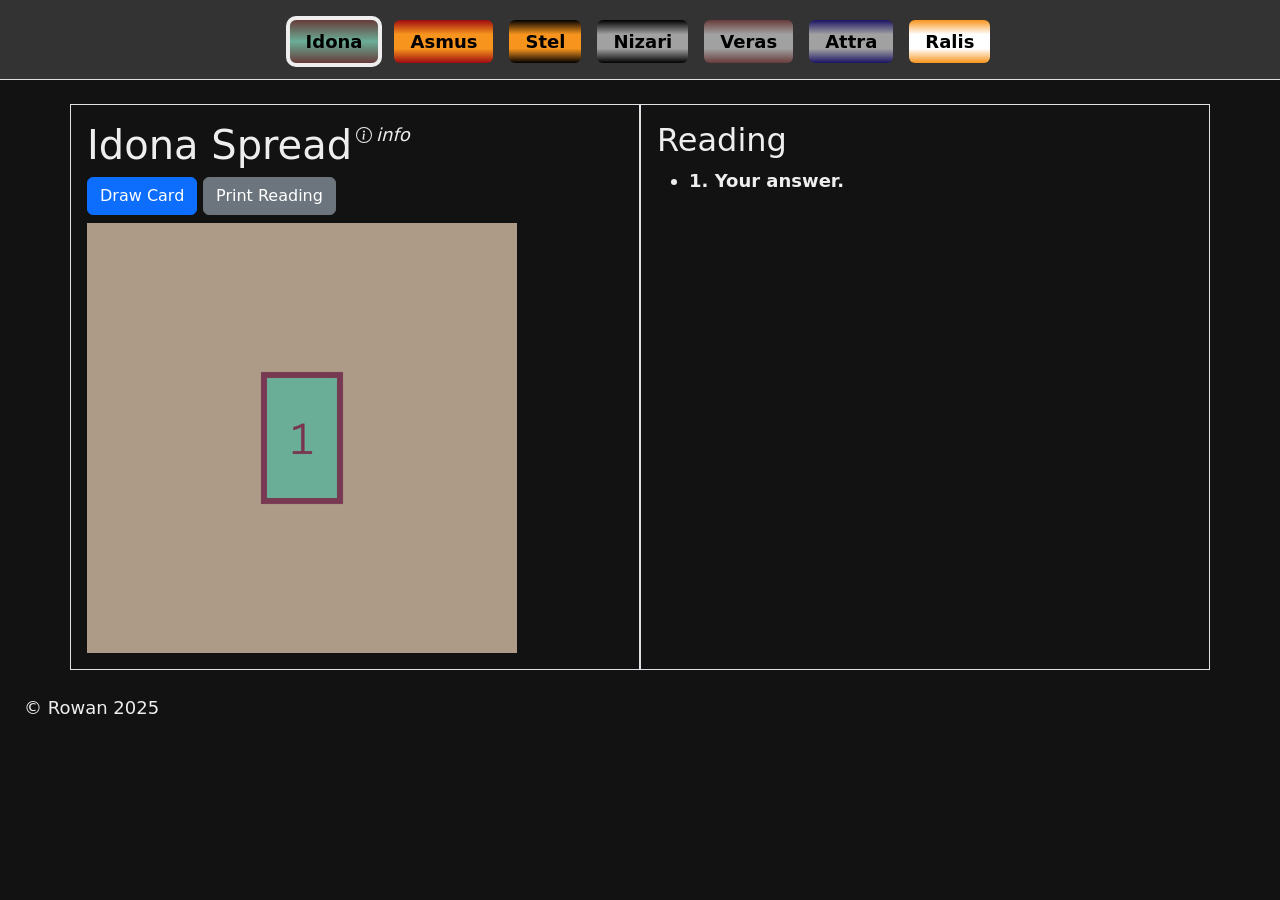
<file: index.html>
<!DOCTYPE html>
<html lang="en">
<head>
  <meta charset="UTF-8">
  <meta name="viewport" content="width=device-width, initial-scale=1.0">
  <title>Jeng-zai Tarot Generator for Choir Campaign</title>
  <link href="https://cdn.jsdelivr.net/npm/bootstrap@5.3.3/dist/css/bootstrap.min.css" rel="stylesheet" integrity="sha384-QWTKZyjpPEjISv5WaRU9OFeRpok6YctnYmDr5pNlyT2bRjXh0JMhjY6hW+ALEwIH" crossorigin="anonymous">
  <link rel="stylesheet" href="./main.css">
</head>
<body>
  <header class="justify-content-center px-3 mb-4 border-bottom">
    <ul class="nav nav-pills gap-3 pb-3 d-flex justify-content-center align-items-center">
      <li id="nav-idona" class="nav-item"><a href="?idona" class="nav-link">Idona</a></li>
      <li id="nav-asmus" class="nav-item"><a href="?asmus" class="nav-link">Asmus</a></li>
      <li id="nav-stel" class="nav-item"><a href="?stel" class="nav-link">Stel</a></li>
      <li id="nav-nizari" class="nav-item"><a href="?nizari" class="nav-link">Nizari</a></li>
      <li id="nav-veras" class="nav-item"><a href="?veras" class="nav-link">Veras</a></li>
      <li id="nav-attra" class="nav-item"><a href="?attra" class="nav-link">Attra</a></li>
      <li id="nav-ralis" class="nav-item"><a href="?ralis" class="nav-link">Ralis</a></li>
    </ul>
    <p id="short" class="col-12 text-center" style="display:none"></p>
  </header>

  <div class="container">
    <div class="row">
      <div class="col border col-md-6 col-12 p-3" style="min-width:455px">
        <div class="sticky">
        <div style="min-height:50px">
          <h1 id="faction" class="me-1" style="float: left">Spread</h1>
          <p id="info" class="info-box d-flex align-items-center">
            <svg xmlns="http://www.w3.org/2000/svg" width="16" height="16" fill="currentColor" class="bi bi-info-circle me-1" viewBox="0 0 16 16">
              <path d="M8 15A7 7 0 1 1 8 1a7 7 0 0 1 0 14m0 1A8 8 0 1 0 8 0a8 8 0 0 0 0 16"/>
              <path d="m8.93 6.588-2.29.287-.082.38.45.083c.294.07.352.176.288.469l-.738 3.468c-.194.897.105 1.319.808 1.319.545 0 1.178-.252 1.465-.598l.088-.416c-.2.176-.492.246-.686.246-.275 0-.375-.193-.304-.533zM9 4.5a1 1 0 1 1-2 0 1 1 0 0 1 2 0"/>
            </svg>
            info
          </p>
        </div>
        <div style="clear:left">
          <p id="long" class="long-description"></p>
        </div>
          <button id="drawButton" type="button" class="btn btn-primary mb-2" onclick="placeCard()">Draw Card</button>
          <button id="printButton" type="button" class="btn btn-secondary mb-2" onclick="window.print()">Print Reading</button>
          <div id="spread" class="sticky">
            <img id="spread-image" src="./images/asmus.png" alt="spread layout" width="430px" onclick="placeCard()" style="cursor:pointer">
          </div>  
        </div>
      </div>
      <div class="col border p-3">
        <h2>Reading</h2>
        <ul id="reading">
        </ul>
      </div>  
    </div>
  </div>

<div class="modal fade" id="warnHeresy" tabindex="-1" aria-labelledby="warnHeresyLabel" aria-hidden="true">
  <div class="modal-dialog">
    <div class="modal-content">
      <div class="modal-header">
        <h1 class="modal-title fs-5" id="warnHeresyLabel">WARNING: Heresy Ahead!</h1>
        <button type="button" class="btn-close" data-bs-dismiss="modal" aria-label="Close"></button>
      </div>
      <div class="modal-body">
        The card you are about to pull is part of a spread that has been declared heretical. Use with extreme caution.
        <br><br>
        <p class="text-center"><b>Proceed?</b></p>
      </div>
      <div class="modal-footer">
        <button type="button" id="loyalty" class="btn btn-primary" data-bs-dismiss="modal">Loyalty (Go Back)</button>
        <button type="button" id="heresy" class="btn btn-danger">Heresy (Proceed)</button>
      </div>
    </div>
  </div>
</div>


  <footer class="m-4">
    © Rowan <span id="year">2025</span>
  </footer>

  <script src="https://ajax.googleapis.com/ajax/libs/jquery/3.7.1/jquery.min.js"></script>
  <script src="https://cdn.jsdelivr.net/npm/bootstrap@5.3.3/dist/js/bootstrap.bundle.min.js" integrity="sha384-YvpcrYf0tY3lHB60NNkmXc5s9fDVZLESaAA55NDzOxhy9GkcIdslK1eN7N6jIeHz" crossorigin="anonymous"></script>
  <script src="./index.js"></script>
</body>
</html>
</file>
<file: main.css>
:root {
  --attra-primary: #1B1464;
  --attra-secondary: #A1A1A1;

  --asmus-primary: #9E0B0F;
  --asmus-secondary: #F7941D;

  --stel-primary: #F7941D;
  --stel-secondary: #000000;

  --nizari-primary: #A1A1A1;
  --nizari-secondary: #000000;

  --idona-primary: #6AAE97;
  --idona-secondary: #673B3A;

  --veras-primary: #673B3A;
  --veras-secondary: #A1A1A1;

  --ralis-primary: #FFFFFF;
  --ralis-secondary: #F7941D;
}

@media (prefers-color-scheme: light) {
  body {
    color: #121212;
    background: #aaa;
    background-color: white;
  }
}

.modal-dialog div {
 background: #333;
 border: 1px solid white;
}
.btn-close {
  background-color: #eee
}

body {
  background-color: #121212;
  color: #eee;
  font-size: large;
}

header {
background-color: #333;
/*
  background-image: linear-gradient(var(--idona-secondary),var(--asmus-secondary), var(--nizari-primary));
*/
  color: white;
}

.sticky {
  position: sticky;
  top: 0px;
}

.info-box {
  cursor: pointer;
  font-style: italic;
}

.long-description {
  padding: 10px;
  background-color: #333;
  color: #eee;
  display: none;
}

.currentQuestion {
  border: 4px solid #eee;
  padding: 2px;
  background-color:#333;
  cursor: crosshair;
}

.currentFaction {
  outline: 4px solid #eee;
}

.currentDraw {
  outline: 10px dotted;
  cursor: crosshair;
}

.unflipped {
  display: none;
}

img.unflipped {
  display: block;
  opacity: 0;
}

.nav-item {
  padding-top: 20px;
}
.nav-item:hover{
  border-bottom: 1px solid white;
  padding-top: 0px;
  padding-bottom: 10px;
}

#nav-idona a {
  color: black;
  font-weight: bold;
  background-image: linear-gradient(to bottom, var(--idona-secondary),var(--idona-primary), var(--idona-secondary));
}
#nav-asmus a {
  color: black;
  font-weight: bold;
  background-image: linear-gradient(to bottom, var(--asmus-primary),var(--asmus-secondary), var(--asmus-secondary), var(--asmus-primary));
}
#nav-stel a {
  color: black;
  font-weight: bold;
  background-image: linear-gradient(to bottom, var(--stel-secondary),var(--stel-primary), var(--stel-primary), var(--stel-secondary));
}
#nav-nizari a {
  color: black;
  font-weight:bold;
  background-image: linear-gradient(to bottom, var(--nizari-secondary),var(--nizari-primary), var(--nizari-primary), var(--nizari-secondary));
}
#nav-veras a {
  color: black;
  font-weight: bold;
  background-image: linear-gradient(to bottom, var(--veras-primary),var(--veras-secondary), var(--veras-secondary), var(--veras-primary));
}
#nav-attra a {
  color: black;
  font-weight: bold;
  background-image: linear-gradient(to bottom, var(--attra-primary),var(--attra-secondary), var(--attra-secondary), var(--attra-primary));
}
#nav-ralis a {
  color: black;
  font-weight: bold;
  background-image: linear-gradient(to bottom, var(--ralis-secondary),var(--ralis-primary), var(--ralis-primary), var(--ralis-secondary));
}
</file>
